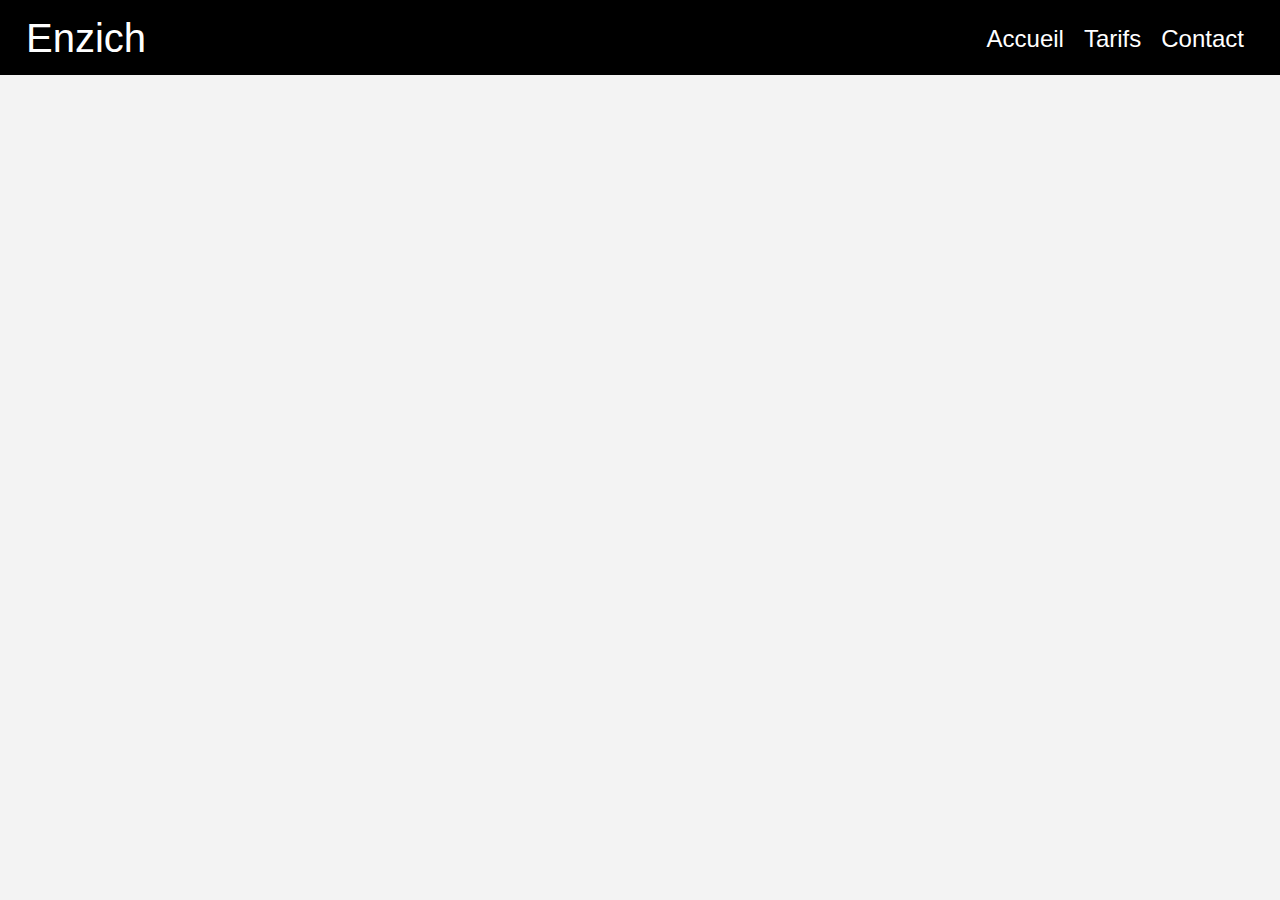
<file: contact.html>
<!DOCTYPE html>
<html>
<head>
  <title>Contact</title>
  <link rel="stylesheet" href="https://stackpath.bootstrapcdn.com/bootstrap/4.3.1/css/bootstrap.min.css" integrity="sha384-ggOyR0iXCbMQv3Xipma34MD+dH/1fQ784/j6cY/iJTQUOhcWr7x9JvoRxT2MZw1T" crossorigin="anonymous">
  <link rel="stylesheet" href="css/style.css">
  <link rel="stylesheet" href="https://use.fontawesome.com/releases/v5.8.1/css/all.css" integrity="sha384-50oBUHEmvpQ+1lW4y57PTFmhCaXp0ML5d60M1M7uH2+nqUivzIebhndOJK28anvf" crossorigin="anonymous">
  <meta name="viewport" content="width=device-width, initial-scale=1.0">
  <meta charset="utf-8">
  <script type="text/javascript" src="javascript/navbar.js"></script>
</head>
<body>
  <div class="navbar-sticky" id="nav">
    <ul class="navbar other-nav">
      <div class="logo">
        <li>
          <span class="log">
            <a href="index.html">
              <i class="fas fa-code"></i>
            </a>
            <p>Enzich</p>
          </span>
        </li>
      </div>
      <div class="btn-navbar">
        <li><a href="index.html">Accueil</a></li>
        <li><a href="tarifs.html">Tarifs</a></li>
        <li><a href="contact.html">Contact</a></li>
      </div>
    </ul>
  </div>
</body>
</html>
</file>
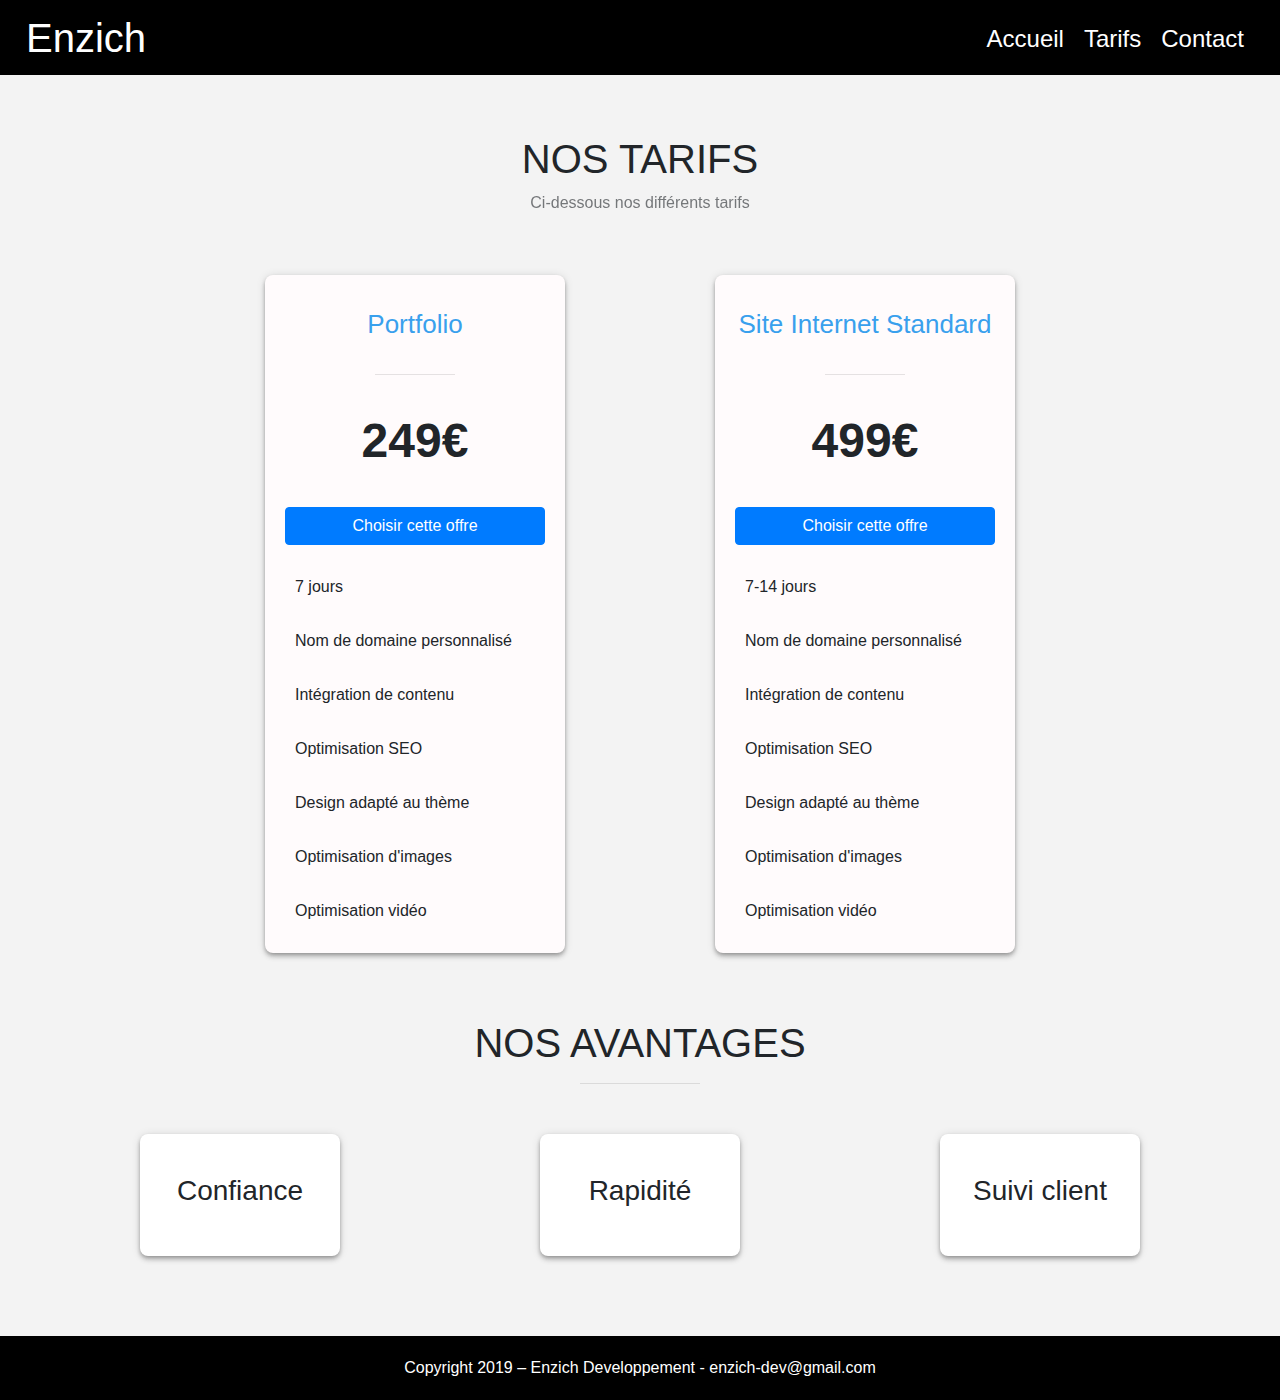
<file: tarifs.html>
<!DOCTYPE html>
<html>
<head>
  <title>Tarifs</title>
  <link rel="stylesheet" href="https://stackpath.bootstrapcdn.com/bootstrap/4.3.1/css/bootstrap.min.css" integrity="sha384-ggOyR0iXCbMQv3Xipma34MD+dH/1fQ784/j6cY/iJTQUOhcWr7x9JvoRxT2MZw1T" crossorigin="anonymous">
  <link rel="stylesheet" href="css/style.css">
  <link rel="stylesheet" href="https://use.fontawesome.com/releases/v5.8.1/css/all.css" integrity="sha384-50oBUHEmvpQ+1lW4y57PTFmhCaXp0ML5d60M1M7uH2+nqUivzIebhndOJK28anvf" crossorigin="anonymous">
  <meta name="viewport" content="width=device-width, initial-scale=1.0">
  <meta charset="utf-8">
  <script type="text/javascript" src="javascript/navbar.js"></script>
</head>
<body>
  <div class="navbar-sticky">
    <ul class="navbar other-nav">
      <div class="logo">
        <li>
          <span class="log">
            <a href="index.html">
              <i class="fas fa-code"></i>
            </a>
            <p>Enzich</p>
          </span>
        </li>
      </div>
      <div class="btn-navbar">
        <li><a href="index.html">Accueil</a></li>
        <li><a href="tarifs.html">Tarifs</a></li>
        <li><a href="contact.html">Contact</a></li>
      </div>
    </ul>
  </div>
  <div class="tarif contain">
    <h2 class="text-center">NOS TARIFS</h2>
    <p class="text-center">Ci-dessous nos différents tarifs</p>
    <div class="card-flex">
      <ul class="card-tarif">
        <li>Portfolio</li>
        <hr class="hr-tarif">
        <li class="price-tarif">249€</li>
        <a href="" class="btn btn-primary btn-choice">Choisir cette offre</a>
        <li><i class="fas fa-check" style="color: green;margin-right:10px;"></i>7 jours</li>
        <li><i class="fas fa-check" style="color: green;margin-right:10px;"></i>Nom de domaine personnalisé</li>
        <li><i class="fas fa-check" style="color: green;margin-right:10px;"></i>Intégration de contenu</li>
        <li><i class="fas fa-check" style="color: green;margin-right:10px;"></i>Optimisation SEO</li>
        <li><i class="fas fa-check" style="color: green;margin-right:10px;"></i>Design adapté au thème</li>
        <li><i class="fas fa-check" style="color: green;margin-right:10px;"></i>Optimisation d'images</li>
        <li><i class="fas fa-check" style="color: green;margin-right:10px;"></i>Optimisation vidéo</li>
      </ul>
      <ul class="card-tarif">
        <li>Site Internet Standard</li>
        <hr class="hr-tarif">
        <li class="price-tarif">499€</li>
        <a href="" class="btn btn-primary btn-choice">Choisir cette offre</a>
        <li><i class="fas fa-check" style="color: green;margin-right:10px;"></i>7-14 jours</li>
        <li><i class="fas fa-check" style="color: green;margin-right:10px;"></i>Nom de domaine personnalisé</li>
        <li><i class="fas fa-check" style="color: green;margin-right:10px;"></i>Intégration de contenu</li>
        <li><i class="fas fa-check" style="color: green;margin-right:10px;"></i>Optimisation SEO</li>
        <li><i class="fas fa-check" style="color: green;margin-right:10px;"></i>Design adapté au thème</li>
        <li><i class="fas fa-check" style="color: green;margin-right:10px;"></i>Optimisation d'images</li>
        <li><i class="fas fa-check" style="color: green;margin-right:10px;"></i>Optimisation vidéo</li>
      </ul>
    </div>
    <div class="avantage">
      <h2 class="text-center">NOS AVANTAGES <hr style="width: 120px;"></h2>
      <div class="qualites">
        <div class="qualite">
          <i class="fas fa-hands-helping"></i>
          <h3>Confiance</h3>
        </div>
        <div class="qualite">
          <i class="fas fa-tachometer-alt"></i>
          <h3>Rapidité</h3>
        </div>
        <div class="qualite">
          <i class="fas fa-search"></i>
          <h3>Suivi client</h3>
        </div>
      </div>
    </div>
  </div>
  <div class="footer">
    <i class="fas fa-code"></i>
    <p>Copyright 2019 – Enzich Developpement - enzich-dev@gmail.com</p>
  </div>
</body>
</html>
</file>
<file: css/style.css>
@import 'components/navbar.css';
@import 'components/banner.css';
@import 'components/home.css';
@import 'components/footer.css';
@import 'components/tarifs.css';
@import 'components/card-tarif.css';

body {
  margin: 0;
  padding: 0;
  font-family: Helvetica;
  /*overflow: hidden;*/
  background: #F3F3F3;
}

.contain {
  max-width: 1200px;
  margin: 0 auto;
}

/*Tablette Responsive*/
@media screen and (max-width: 1070px) {
  .content-home {
    flex-direction: column;
  }

  .offre {
    flex-direction: column;
  }

  .profil {
    flex-direction: column;
  }

  .card-flex {
    flex-direction: column;
  }
  .qualites {
    flex-direction: column;
    align-items: center;
  }
}

/*Big Phone Responsive*/
@media screen and (max-width: 640px) {

}
</file>
